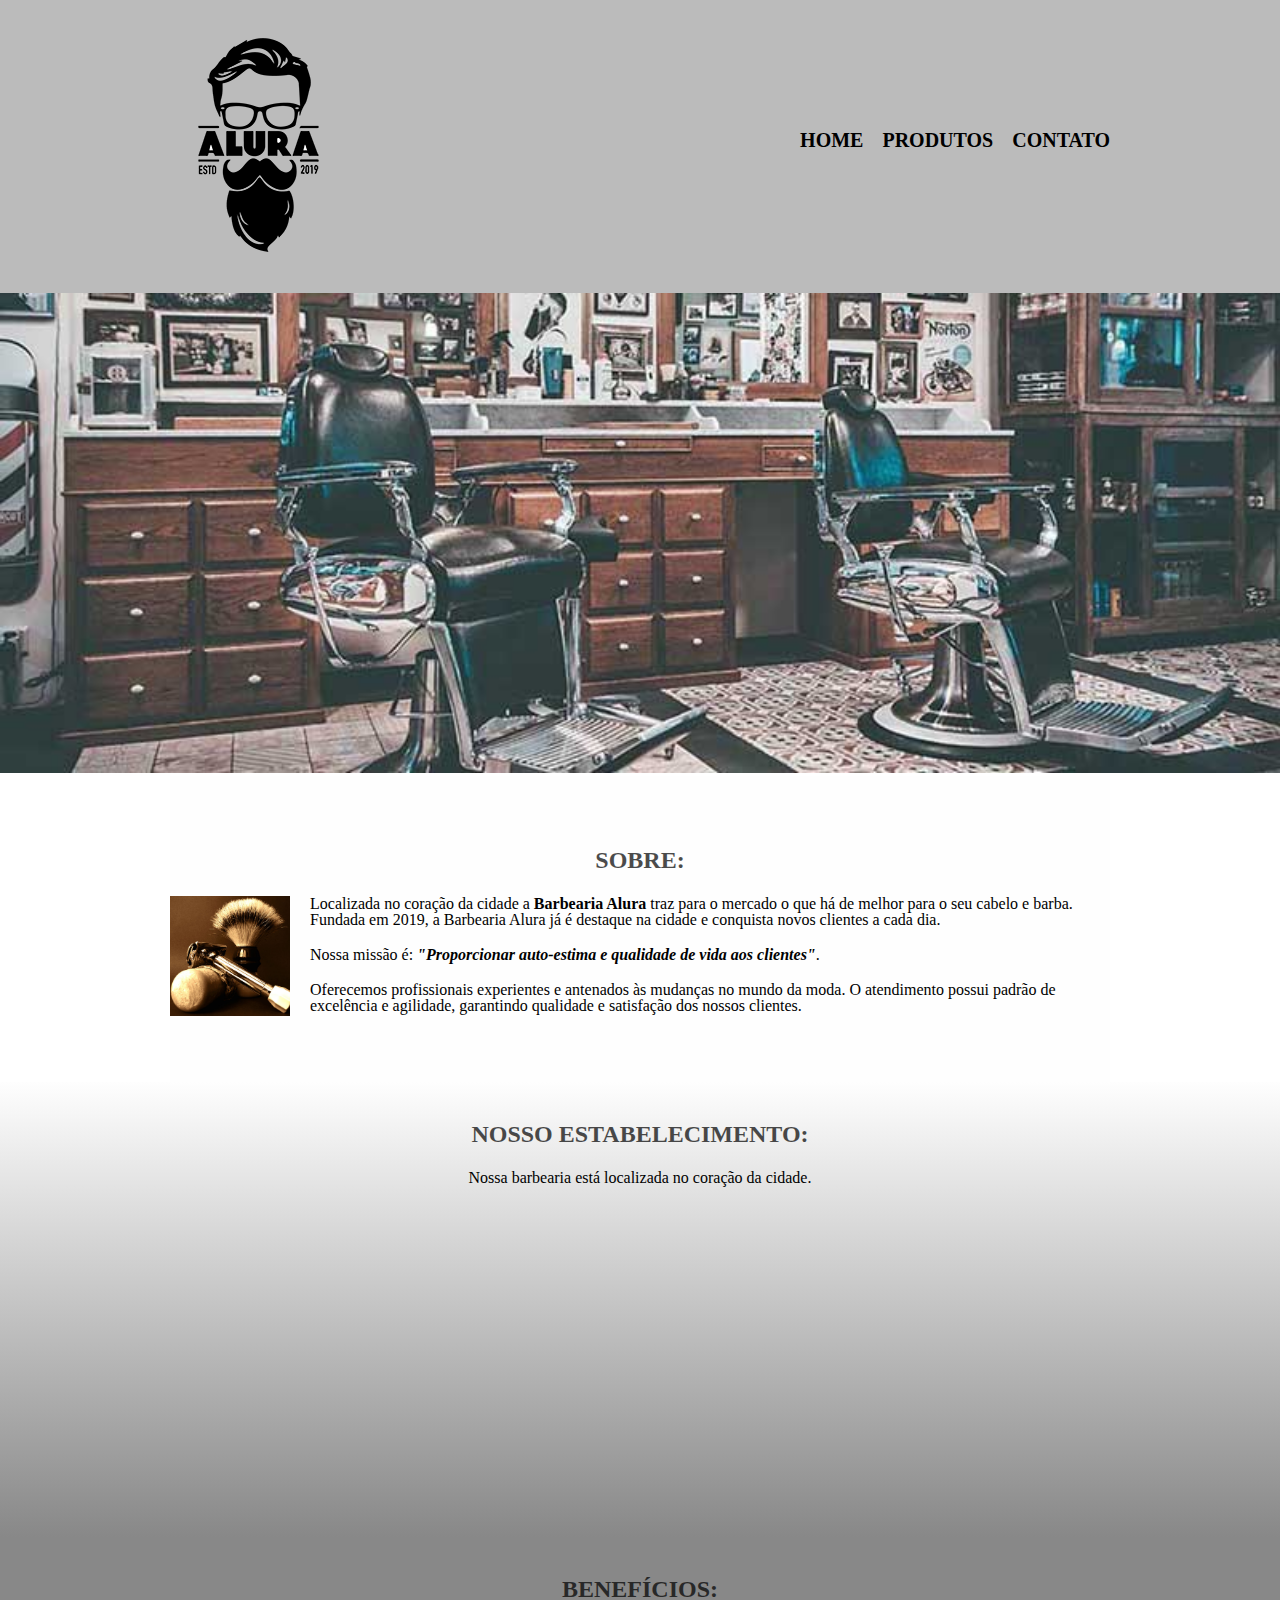
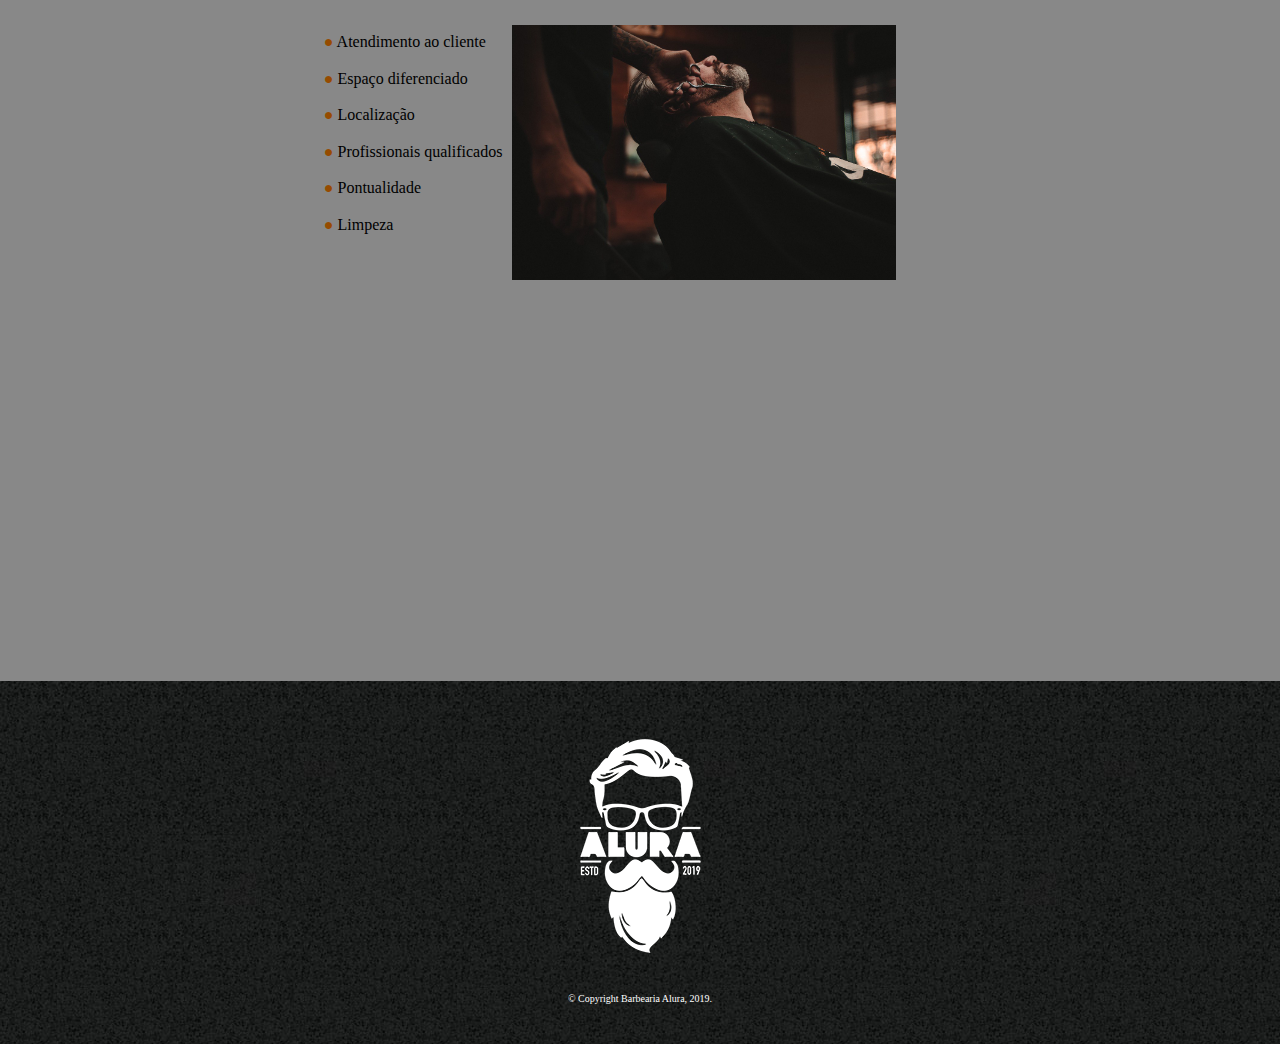
<file: Projeto 001 - Barbearia Alura/index.html>
<!DOCTYPE html>
<html lang="pt-br">

    <head>
        <meta charset="UTF-8"> 
        <meta name="viewport" content="widht=devicewidth">
        <link rel="stylesheet" href="reset.css">
        <link rel="stylesheet" href="style.css">

        <title>Barbearia Alura</title>
    </head>

    <body>
        <header>
            <div class="caixa">
                <h1><img src="logo.png" alt="logo da Barbearia Alura"></h1>

                <nav>
                    <ul>
                        <li><a href="index.html">Home</a></li>
                        <li><a href="produtos.html">Produtos</a></li>
                        <li><a href="contato.html">Contato</a></li>
                    </ul>
                </nav>
            </div>
        </header>

        <img class="banner" src="banner.jpg">

        <main>
            <section class="principal">
                <h2 class="titulo-principal">SOBRE:</h2>

                <img class="utensilios" src="utensilios.jpg" alt="utensílios de um barbeiro">

                <p>Localizada no coração da cidade a <strong>Barbearia Alura</strong> traz para o mercado o que há de melhor para o seu cabelo e barba. Fundada em 2019, a Barbearia Alura já é destaque na cidade e conquista novos clientes a cada dia.</p>

                <p id="missao">Nossa missão é: <em><strong>"Proporcionar auto-estima e qualidade de vida aos clientes"</em></strong>.</p>

                <p>Oferecemos profissionais experientes e antenados às mudanças no mundo da moda. O atendimento possui padrão de excelência e agilidade, garantindo qualidade e satisfação dos nossos clientes.</p>
            </section>

            <section class="mapa">
                <h3 class="titulo-principal">NOSSO ESTABELECIMENTO:</h3>
                <p>Nossa barbearia está localizada no coração da cidade.</p>
                <div class="mapa-conteudo">
                    <iframe src="https://www.google.com/maps/embed?pb=!1m18!1m12!1m3!1d27610.56000312437!2d-46.66301891158456!3d-23.584744909161632!2m3!1f0!2f0!3f0!3m2!1i1024!2i768!4f13.1!3m3!1m2!1s0x94ce5a2b2ed7f3a1%3A0xab35da2f5ca62674!2sAlura%20-%20Escola%20Online%20de%20Tecnologia!5e0!3m2!1spt-BR!2sbr!4v1671129433969!5m2!1spt-BR!2sbr" width="100%" height="300" style="border:0;" allowfullscreen="" loading="lazy" referrerpolicy="no-referrer-when-downgrade"></iframe>
                </div>
                </section>

            <section class="beneficios">
                <h3 class="titulo-principal">BENEFÍCIOS:</h3>

                <div class="conteudo-beneficios">
                    <ul class="lista-beneficios">
                        <li class="itens">Atendimento ao cliente</li>
                        <li class="itens">Espaço diferenciado</li>
                        <li class="itens">Localização</li>
                        <li class="itens">Profissionais qualificados</li>
                        <li class="itens">Pontualidade</li>
                        <li class="itens">Limpeza</li>
                    </ul><img src="beneficios.jpg" class="imagem-beneficios">
                </div>

                <div class="video">
                    <iframe width="560" height="315" src="https://www.youtube.com/embed/wcVVXUV0YUY" title="YouTube video player" frameborder="0" allow="accelerometer; autoplay; clipboard-write; encrypted-media; gyroscope; picture-in-picture" allowfullscreen></iframe>
                </div>

            </section>
        </main>

        <footer>
            <img src="logo-branco.png" alt="logo da Barbearia Alura">
            <p class="copyright">&copy; Copyright Barbearia Alura, 2019. </p>
        </footer>

    </body>
</html>
</file>
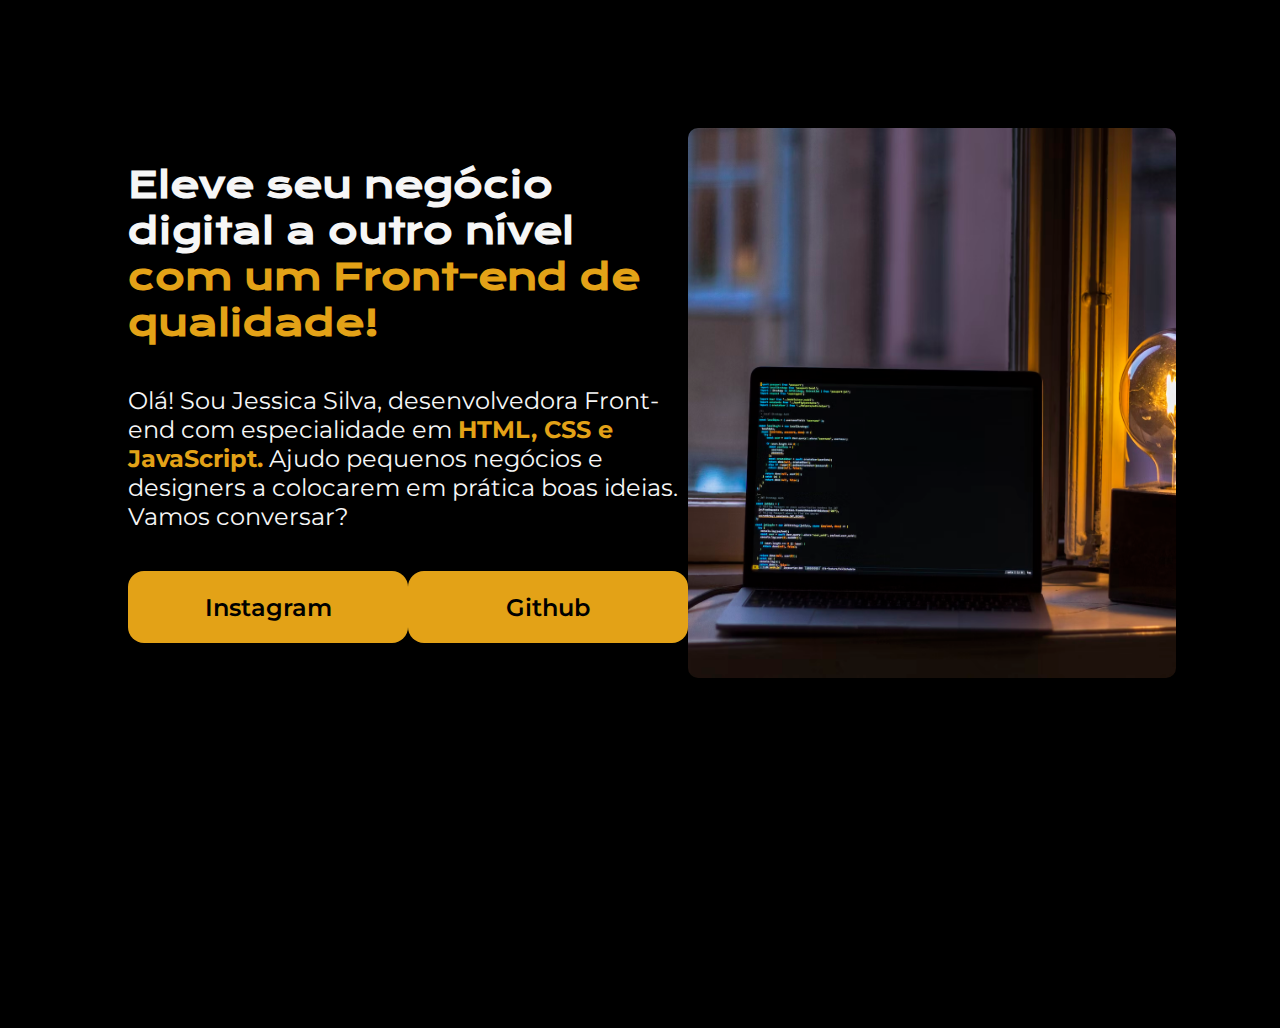
<file: Projeto 002 - Portifolio/index.html>
<!DOCTYPE html>
<html lang="pt-br">

<head>
    <meta charset="UTF-8">
    <meta name="viewport" content="width=device-width, initial-scale=1.0">
    <link rel="stylesheet" href="styles.css">
    <title>Portifólio</title>
</head>

<body>
    <header>

    </header>

    <main class="apresentacao">
        <section class="apresentacao__conteudo">
            <h1 class="apresentacao__conteudo__titulo">Eleve seu negócio digital a outro nível <strong class="titulo__destaque">com um Front-end de qualidade!</strong></h1>
            <p class="apresentacao__conteudo__texto">Olá! Sou Jessica Silva, desenvolvedora Front-end com especialidade em <strong class="apresentacao__conteudo__destaque">HTML, CSS e JavaScript.</strong> Ajudo pequenos negócios e designers a colocarem em prática boas ideias. Vamos conversar?</p>
            <div class="apresentacao__links">
                <a class="apresentacao__links__link" href="https://instagram.com/elfajessica" >Instagram</a>
                <a class="apresentacao__links__link" href="https://github.com/jessicasilvacode">Github</a>
            </div>
        </section>
        <img class="apresentacao__avatar" src="avatar-teste.png" alt="Foto Macbook unsplash.com">
    </main>

    <footer>

    </footer>
</body>

</html>
</file>
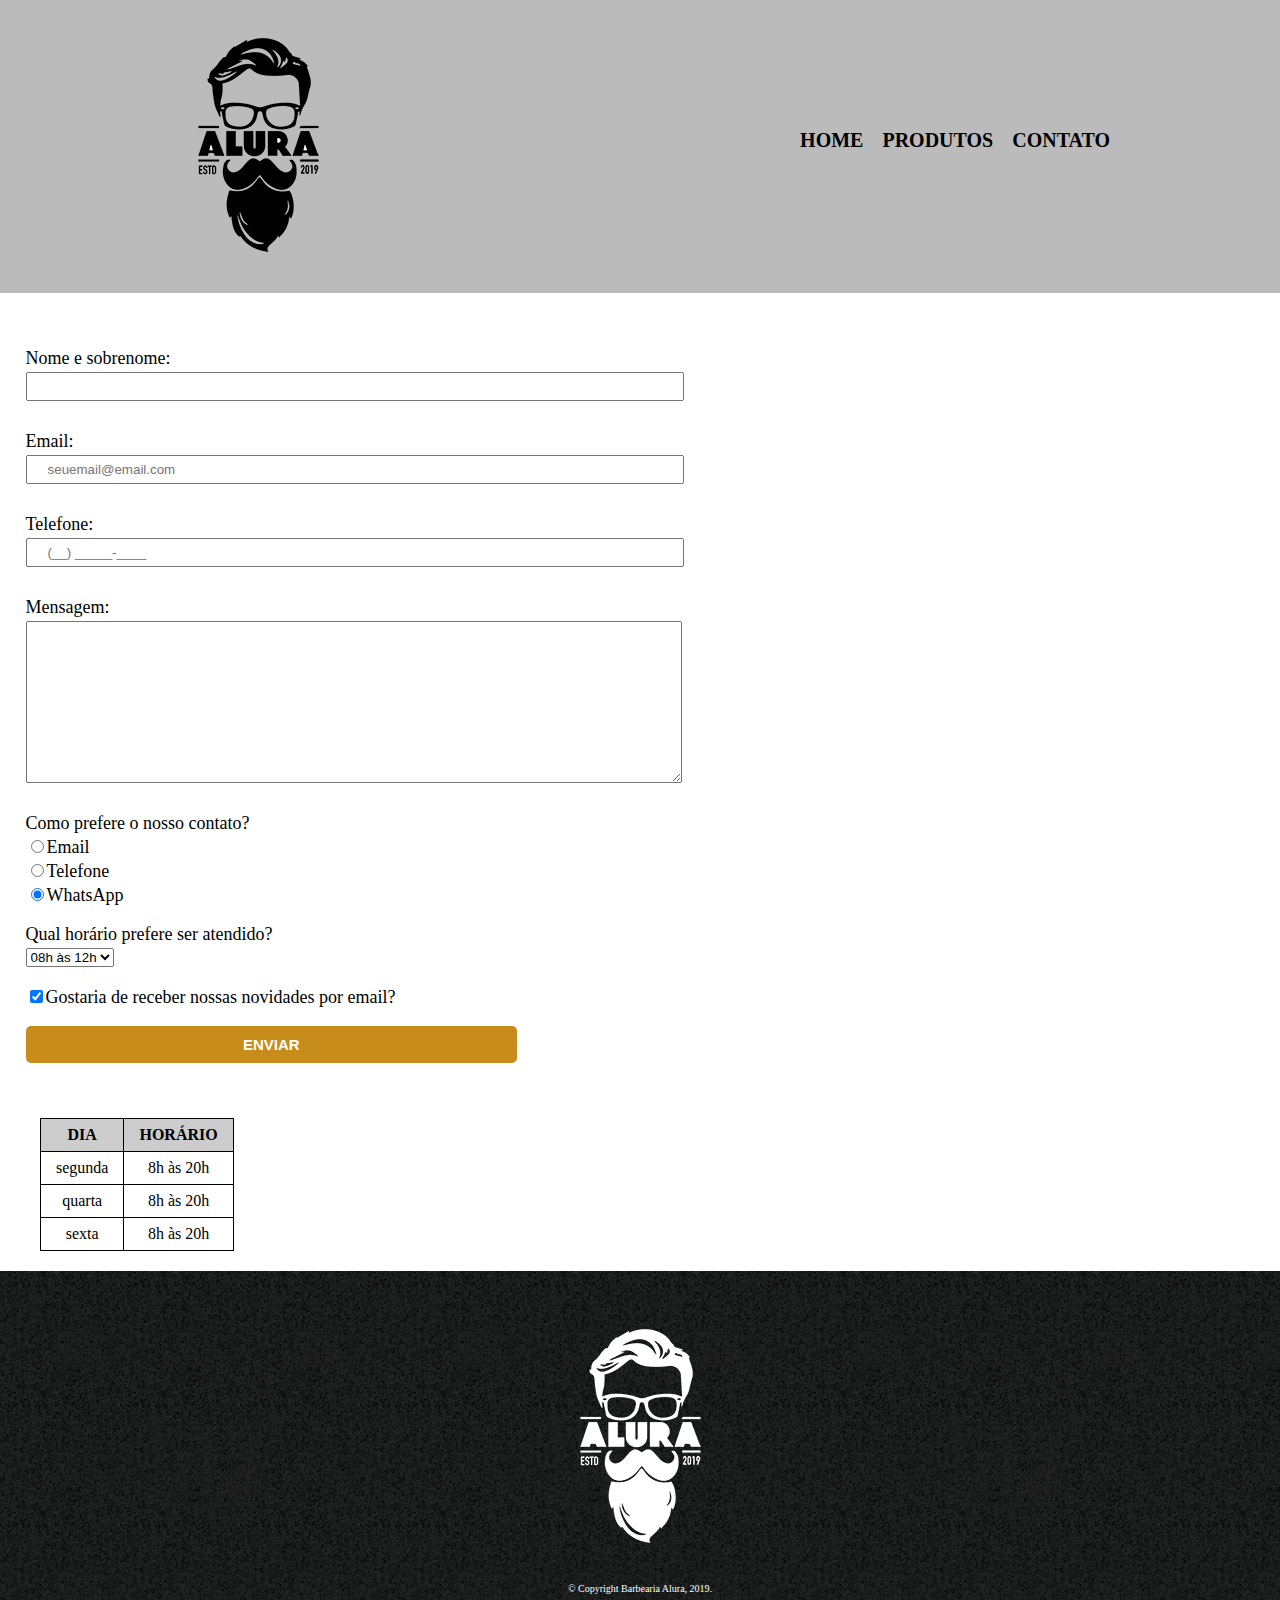
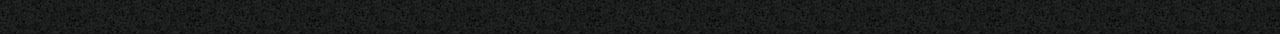
<file: Projeto 001 - Barbearia Alura/contato.html>
<!DOCTYPE html>
<html>
    <head>
        <meta charset="UTF-8">
        <title>Contato - Barbearia Alura</title>
        <link rel="stylesheet" href="reset.css">
        <link rel="stylesheet" href="style.css">
    </head>

    <body>
        <header>
            <div class="caixa">
                <h1><img src="logo.png" alt="logo da Barbearia Alura"></h1>

                <nav>
                    <ul>
                        <li><a href="index.html">Home</a></li>
                        <li><a href="produtos.html">Produtos</a></li>
                        <li><a href="contato.html">Contato</a></li>
                    </ul>
                </nav>
            </div>
        </header>

        <main>
           <form>
                <label for="nomesobrenome">Nome e sobrenome:</label>
                <input type="text" id="nomesobrenome" class="input-padrao" required> 
                <br>

                <label for="email">Email:</label>
                <input type="email" id="email" class="input-padrao" required placeholder="seuemail@email.com">
                <br>

                <label for="telefone">Telefone:</label>
                <input type="tel" id="telefone" class="input-padrao" required placeholder="(__) _____-____">
                <br>

                <label for="mensagem">Mensagem:</label>
                <textarea cols="70" rows="10" id="mensagem" class="input-padrao"></textarea>

                <br>
                <fieldset>
                    <legend>Como prefere o nosso contato?</legend>
                    
                    <label for="radio-email"><input type="radio" name="contato" value="email" id="radio-email">Email</label>

                    <label for="radio-telefone"><input type="radio"  name="contato" value="telefone" id="radio-telefone">Telefone</label>
                    
                    <label for="radio-whatsapp"><input type="radio"  name="contato" value="whatsapp" id="radio-whatsapp" checked>WhatsApp</label>
                <br>
                </fieldset>

                <fieldset>
                    <legend>Qual horário prefere ser atendido?</legend>
                    <select>
                        <option>08h às 12h</option>
                        <option>13h às 17h</option>
                        <option>18h às 20h</option>
                    </select>
                </fieldset>

                <label class="checkbox"><input type="checkbox" checked>Gostaria de receber nossas novidades por email?</label>

                <input type="submit" value="ENVIAR" class="enviar">
           </form>

           <table>
                <thead>
                    <tr>
                        <th>DIA</th>
                        <th>HORÁRIO</th>
                    </tr>
                </thead>    
                <tbody>
                    <tr></tr>
                        <td>segunda</td>
                        <td>8h às 20h</td>
                    <tr>
                        <td>quarta</td>
                        <td>8h às 20h</td>
                    </tr>
                    <tr>
                        <td>sexta</td>
                        <td>8h às 20h</td>
                    </tr>
                </tbody>
           </table>

        </main>

        <footer>
            <img src="logo-branco.png" alt="logo da Barbearia Alura">
            <p class="copyright">&copy; Copyright Barbearia Alura, 2019. </p>
        </footer>

    </body>
</html>
</file>
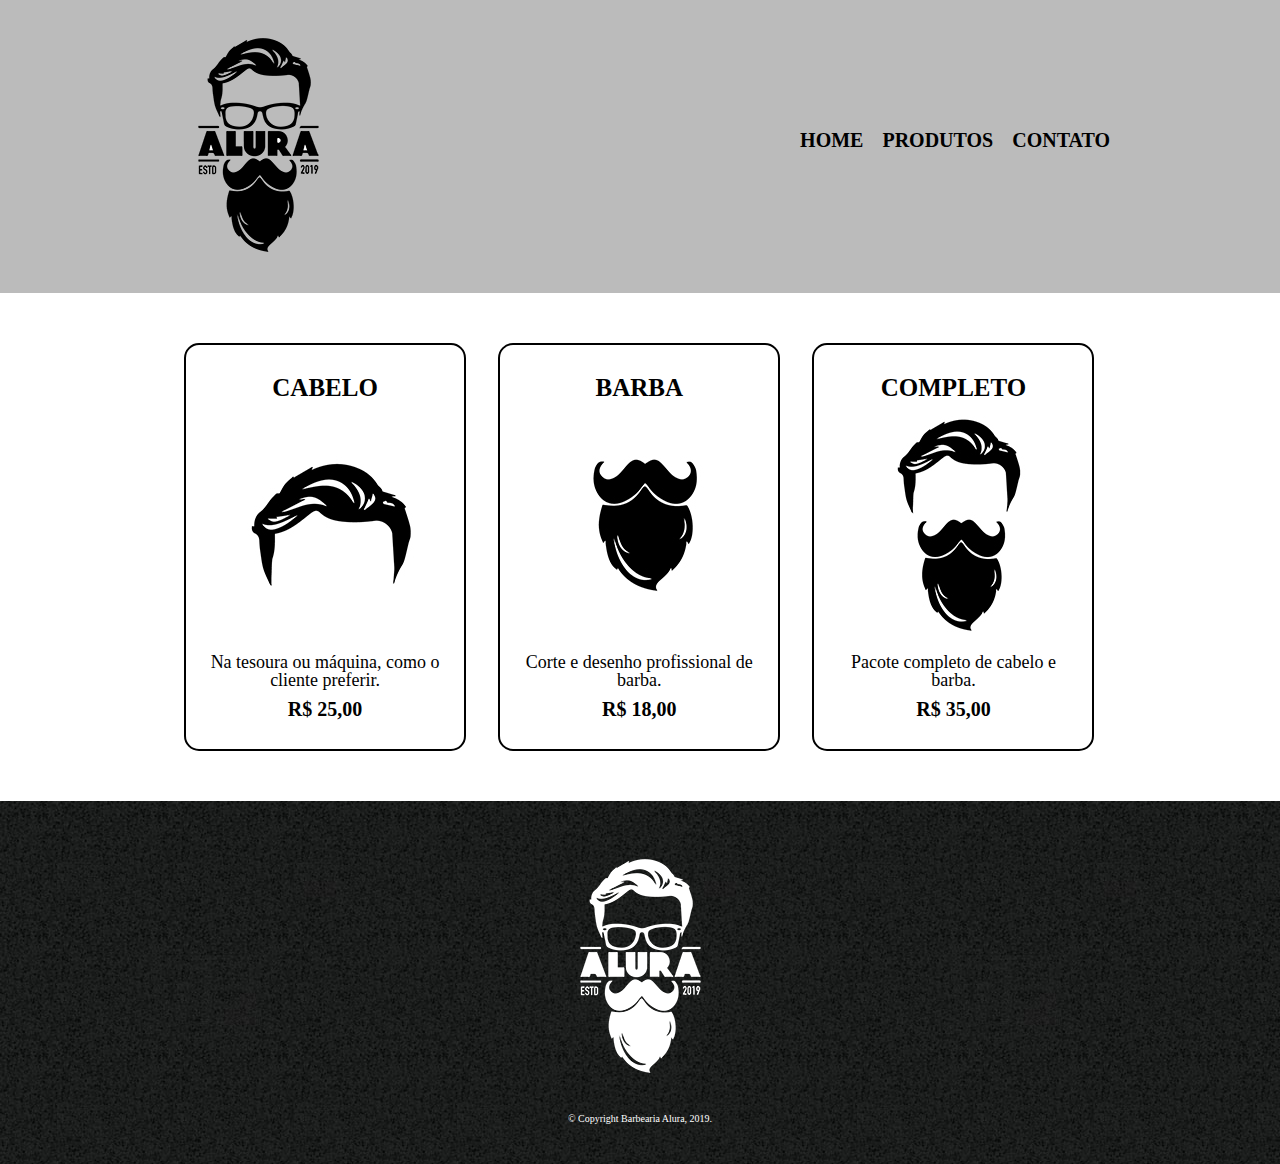
<file: Projeto 001 - Barbearia Alura/produtos.html>
<!DOCTYPE html>
<html>
    <head>
        <meta charset="UTF-8">
        <title>Produtos - Barbearia Alura</title>
        <link rel="stylesheet" href="reset.css">
        <link rel="stylesheet" href="style.css">
    </head>

    <body>
        <header>
            <div class="caixa">
                <h1><img src="logo.png"></h1>

                <nav>
                    <ul>
                        <li><a href="index.html">Home</a></li>
                        <li><a href="produtos.html">Produtos</a></li>
                        <li><a href="contato.html">Contato</a></li>
                    </ul>
                </nav>
            </div>
            
        </header>

        <main>
            <ul class="produtos">
                 <li>
                    <h2>CABELO</h2>
                    <img src="cabelo.jpg">
                    <p class="produto-descricao">Na tesoura ou máquina, como o cliente preferir.</p>
                    <p class="produto-preco">R$ 25,00</p>
                </li>
                <li>
                    <h2>BARBA</h2>
                    <img src="barba.jpg">
                    <p class="produto-descricao">Corte e desenho profissional de barba.</p>                        <p class="produto-preco">R$ 18,00</p>
                </li>
                <li>
                    <h2>COMPLETO</h2>
                    <img src="cabelo+barba.jpg">
                    <p class="produto-descricao">Pacote completo de cabelo e barba.</p>
                    <p class="produto-preco">R$ 35,00</p>
                </li>
            </ul>
        </main>

        <footer>
            <img src="logo-branco.png">
            <p class="copyright">&copy; Copyright Barbearia Alura, 2019. </p>
        </footer>

    </body>
</html>
</file>
<file: Projeto 001 - Barbearia Alura/style.css>
header {
    background-color: #BBBBBB;
    padding: 20px 0;
}

.caixa {
    width: 940px;
    position: relative;
    margin: 0 auto;
}

nav {
    position: absolute;
    top: 110px;
    right: 0;
}

nav li {
    display: inline;
    margin: 0 0 0 15px;
}

nav a {
    text-transform: uppercase;
    color: black;
    font-weight: bold;
    font-size: 20px;
    text-decoration: none;
}

nav a:hover {
    color: #C78C19;
    text-decoration: underline;
}

.produtos {
    width: 940px;
    margin: 0 auto;
    padding: 50px 0;
}

.produtos li{
    display: inline-block;
    text-align: center;
    width: 30%;
    vertical-align: top;
    margin: 0 1.5%;
    padding: 30px 20px;
    box-sizing: border-box;
    border: 2px solid #000000;
    border-radius: 15px;
}

.produtos li:hover {
    border-color: #C78C19;
}

.produtos li:hover h2{
    font-size: 30px;
}

.produtos li:active {
    border-color: #964b00;
}

.produtos h2{
    font-size: 25px;
    font-weight: bold;
}

.produto-descricao {
    font-size: 18px;

}

.produto-preco {
    font-size: 20px;
    font-weight: bold;
    margin-top: 10px;
}

footer {
    text-align: center;
    background: url("bg.jpg");
    padding: 40px 0;
}

.copyright {
    color: #FFFFFF;
    font-size: 10px;
    margin-top: 20px;
}

form {
    padding: 2%;
    margin: 30px 0;   
}

form label, form legend {
    display: block;
    font-size: 18px;
    margin: 0 0 5px;
}

.input-padrao {
    display: block;
    margin: 0 0 15px;
    padding: 5px 20px;
    width: 50%;
}

.checkbox {
    margin: 20px 0;
}

.enviar {
    width: 40%;
    padding: 10px;
    background-color: #C78C19;
    color: white;
    font-weight: bold;
    font-size: 15px;
    border: none;
    border-radius: 5px;
    transition: 1s;
    cursor: pointer;
}

.enviar:hover {
    background-color: #964b00;
    transform: scale(1.1);
}

table {
    margin: 20px 40px;
}

thead {
    background-color: #CCCCCC;
    font-weight: bold;
}

td, th {
    border: 1px solid #000000;
    padding: 8px 15px;
    text-align: center;
}

/*css da página inicial*/
.banner {
    width: 100%;
    opacity: 1;
    transition: 400ms;
}

.banner:hover {
    opacity: 0.8;
}

.titulo-principal {
    text-align: center;
    font-weight: bold;
    font-size: 1.5em;
    margin: 1em 0 1em 0;
    clear: left;
    opacity: 0.7;
}

.principal {
    padding: 3em 0;
    background: #FEFEFE;
    width: 940px;
    margin: 0 auto;
}

.principal p {
    margin: 0 0 1.2em 0;
}

.principal strong {
    font-weight: bold;
}

.principal em {
    font-style: italic;
}

.utensilios {
    width: 120px;
    float: left;
    margin: 0 20px 20px 0;
    opacity: 1;
    transition: 400ms;
}

.utensilios:hover {
    opacity: 0.8;
}

.mapa {
    padding: 1em 0;
    background: linear-gradient(#FEFEFE, #888888);
}

.mapa-conteudo {
    width: 940px;
    margin: 0 auto;
}

.mapa p {
    margin: 0 0 2em;
    text-align: center;
}

.beneficios {
    padding: 1em 0;
    background: #888888;
}

.conteudo-beneficios {
    width: 640px;
    margin: 0 auto;
}

.lista-beneficios {
    width: 30%;
    display: inline-block;
    vertical-align: top;
}


.itens {
    line-height: 1.8em;
    padding: 2%;
}

.itens:before {
    content: "● ";
    color: #964b00;
}

.imagem-beneficios {
    width: 60%;
    opacity: 1;
    transition: 400ms;
}

.imagem-beneficios:hover {
    opacity: 0.8;
}

.video {
    width: 560px;
    margin: 2em auto;
}



@media screen and (max-width: 480px) {
    .caixa, .principal, .conteudo-beneficios, .mapa-conteudo, .video {
        width: auto;
    }

    h1 {
        text-align: center;
    }

    nav {
        position: static;
    }

    .lista-beneficios, .imagem-beneficios {
        width: 100%;
    }
}
</file>
<file: Projeto 002 - Portifolio/styles.css>
@import url('https://fonts.googleapis.com/css2?family=Krona+One&display=swap');
@import url('https://fonts.googleapis.com/css2?family=Krona+One&family=Montserrat:wght@400;600&display=swap');

* {
    margin: 0;
    padding: 0;
}

body {
    background-color: black;
    color: #F6F6F6;
    height: 100vh;   
    box-sizing: border-box;
}

.titulo__destaque {
    color: #E3A217;
}

.apresentacao {
    margin: 10% 10%;
    display: flex;
    align-items: center;
    justify-content: space-between;
}

.apresentacao__avatar {
    width: 488px;
    height: 550px;
    border-radius: 10px;
}

.apresentacao__conteudo {
    width: 615px;
    height: 482px;
    display: flex;
    flex-direction: column;
    gap: 40px;
}

.apresentacao__conteudo__destaque {
    color: #E3A217;
}

.apresentacao__conteudo__titulo {
    font-size: 36px;  
    font-family: 'Krona One', sans-serif; 
}

.apresentacao__conteudo__texto {
    font-size: 24px;
    font-family: 'Montserrat', sans-serif;
}

.apresentacao__links {
    display: flex;
    justify-content: space-between;
}

.apresentacao__links__link {
    background-color: #E3A217;
    width: 280px;
    text-align: center;
    border-radius: 16px;
    font-size: 24px;
    font-weight: 600;
    padding: 21.5px 0;
    text-decoration: none;
    color: black;
    font-family: 'Montserrat', sans-serif;
}
</file>
